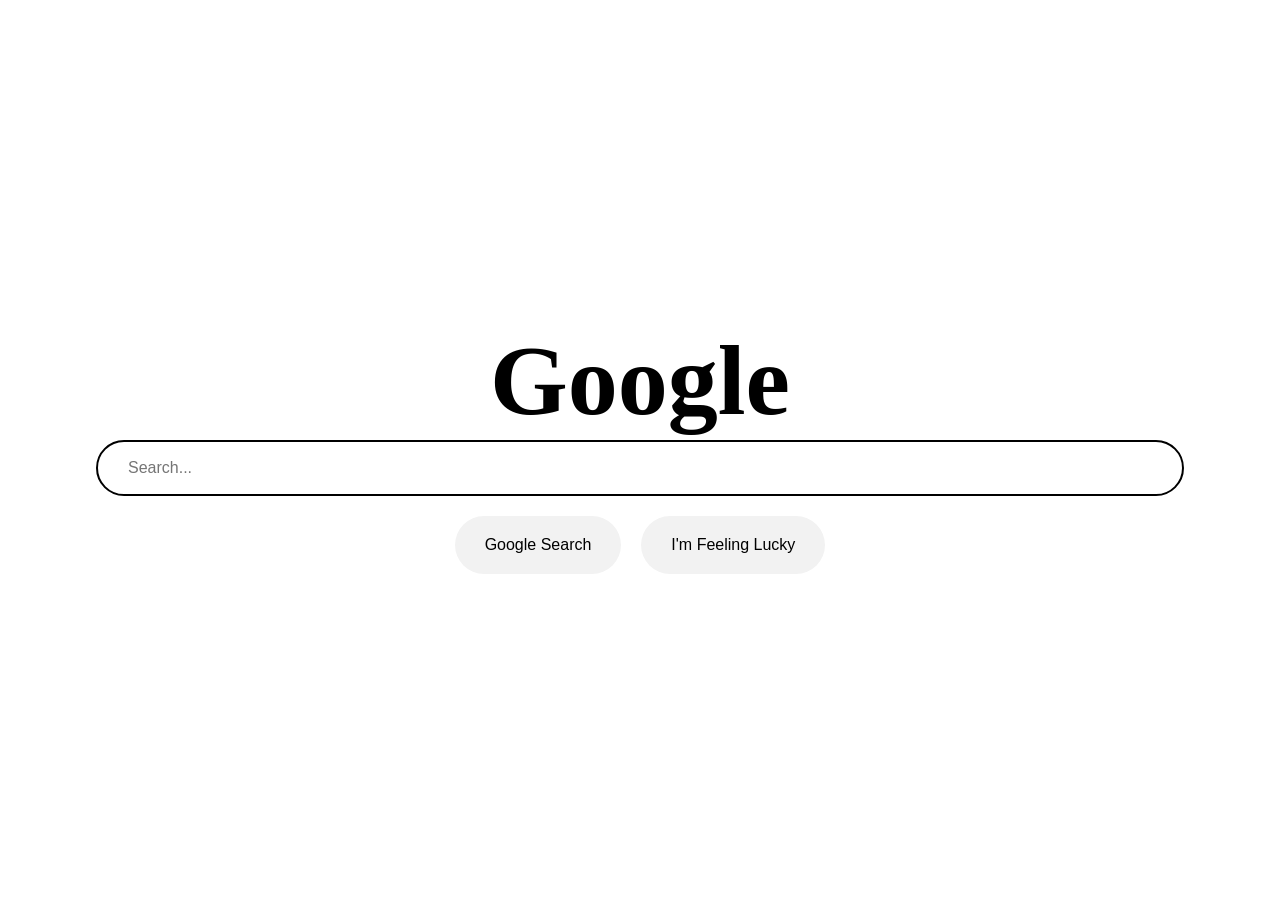
<file: Day-1/index.html>
<!DOCTYPE html>
<html lang="en">
<head>
    <meta charset="UTF-8">
    <meta name="viewport" content="width=device-width, initial-scale=1.0">
    <link rel="stylesheet" href="style.css">
    <title>Learning Platform.</title>
</head>
<body>
    <div class="logo">
        <h1>Google</h1>
    </div>
    <div class="input-field">
        <input type="text" placeholder="Search...">
    </div>
    <div class="btn">
        <button>Google Search</button>
        <button>I'm Feeling Lucky</button>
    </div>
</div>
</body>
</html>
</file>
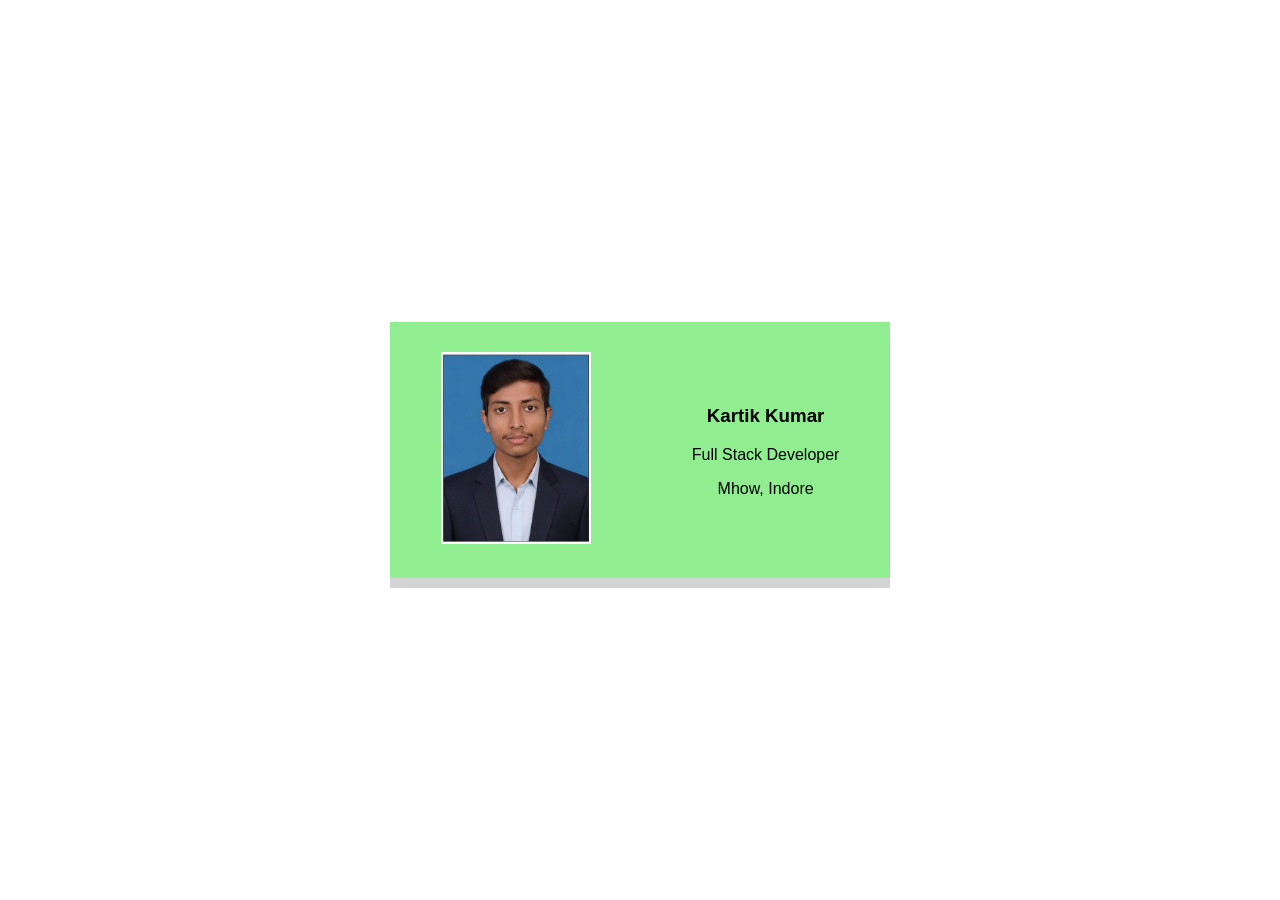
<file: Day-2/index.html>
<!DOCTYPE html>
<html lang="en">
<head>
    <meta charset="UTF-8">
    <meta name="viewport" content="width=device-width, initial-scale=1.0">
    <title>Card</title>
    <link rel="stylesheet" href="style.css">
</head>
<body>
    <div class="card-wrapper">
        <div class="my-img">
            <img src="./Images/5b73c21b-3898-42a6-b047-e69d95de300.jpg" 
            alt="Kartik Kumar's image wearing a suit and smiling with a blue background">
        </div>
        <div class="my-details">
            <h3>Kartik Kumar</h3>
            <p>Full Stack Developer</p>
            <p>Mhow, Indore</p>
        </div>
    </div>
</body>
</html>
</file>
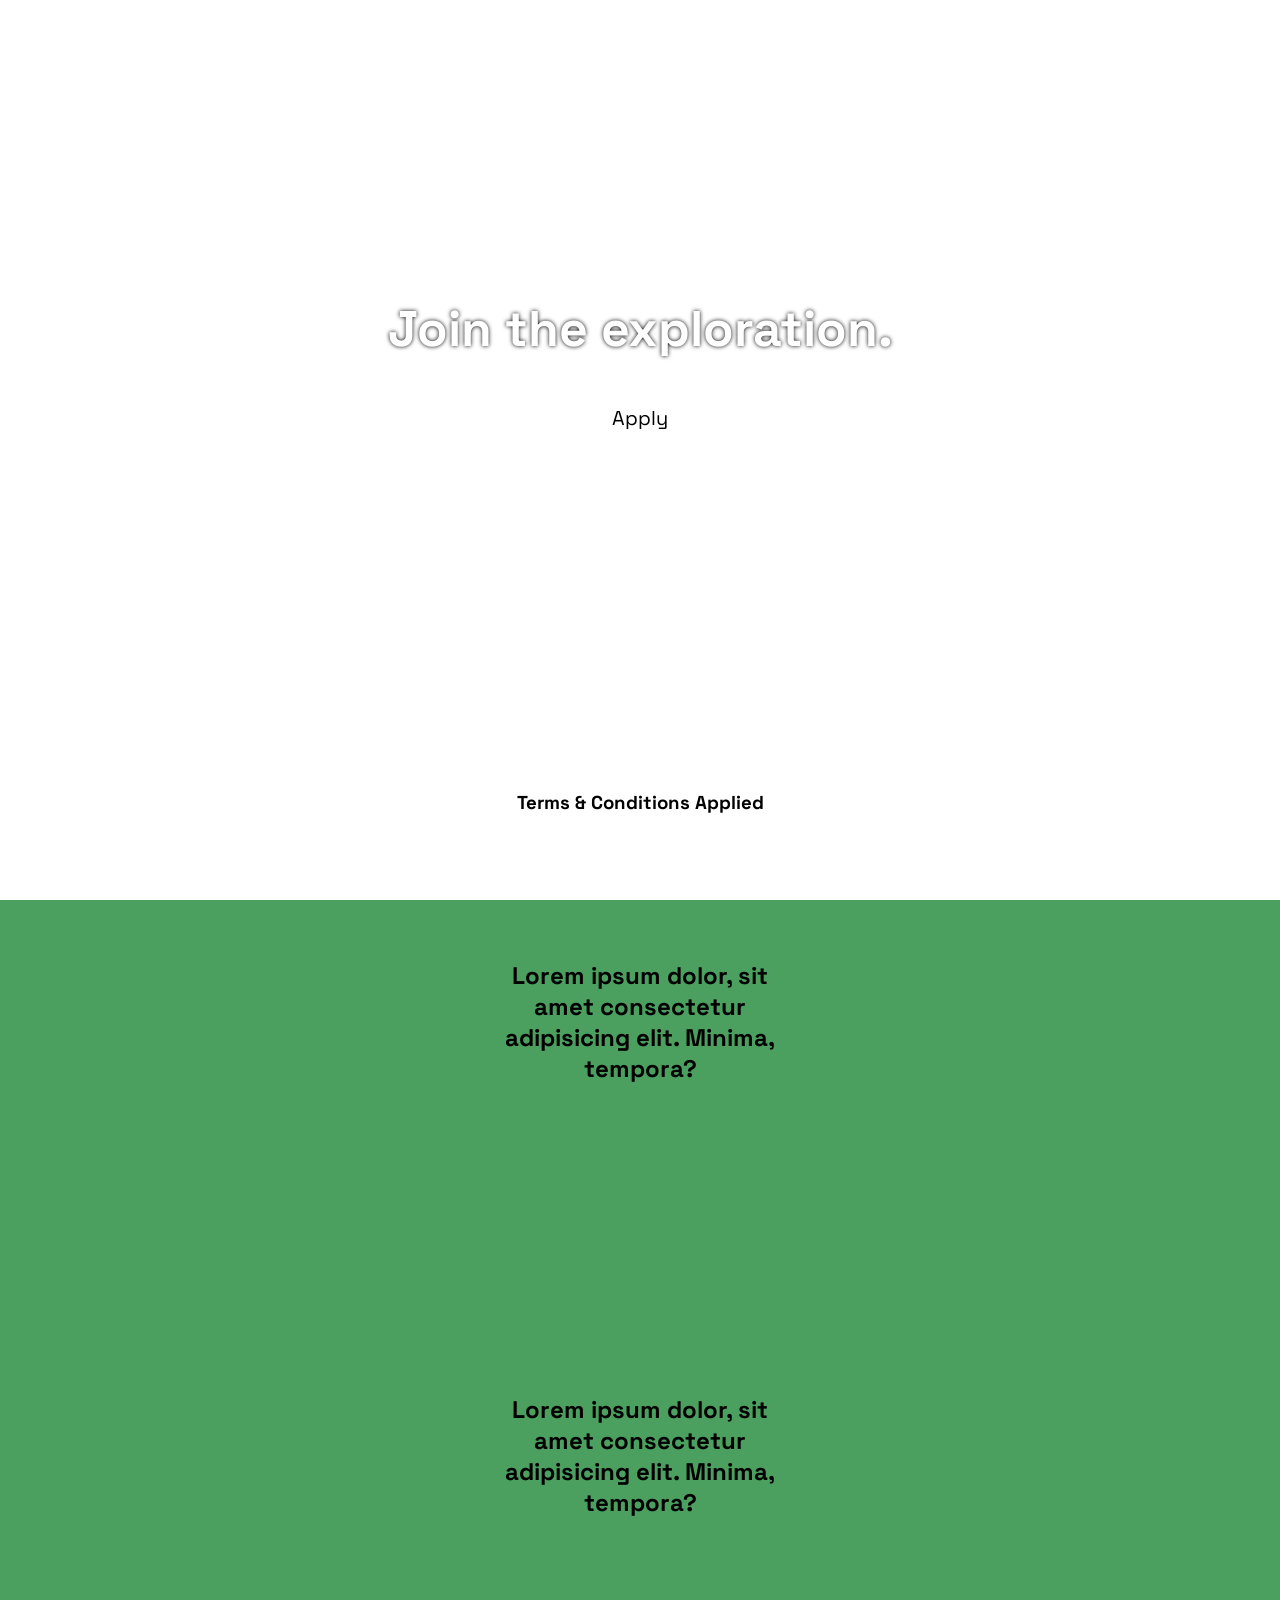
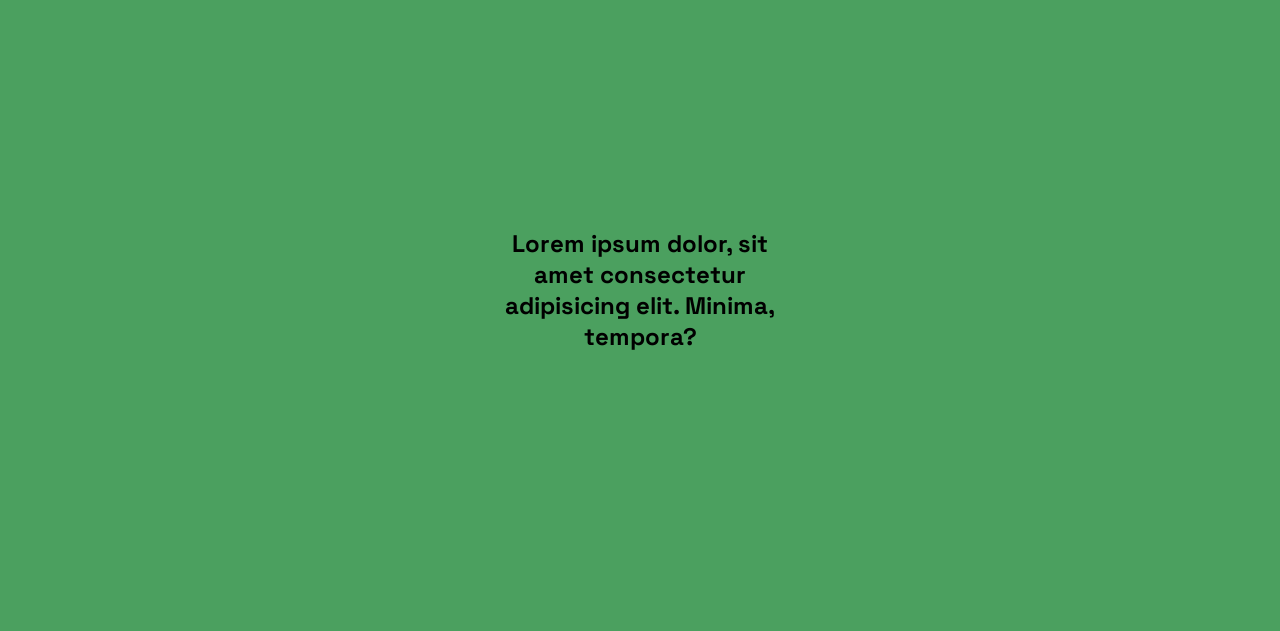
<file: Day-3/index.html>
<!DOCTYPE html>
<html lang="en">

<head>
    <meta charset="UTF-8">
    <meta name="viewport" content="width=device-width, initial-scale=1.0">
    <title>Space-site</title>
    <link rel="stylesheet" href="style.css">
</head>

<body>
    <main class="">
        <div class="main-wrapper">
            <h1 class="heading">Join the exploration.</h1>
            <button class="btn">Apply</button>
        </div>
        <div class="footer-wrapper">
            <h3>Terms & Conditions Applied</h3>
        </div>
    </main>
<!-- ------------------------------------------------------ -->
    <article>
        <div class="section-wrapper">
            <h2>Lorem ipsum dolor, sit amet consectetur adipisicing elit. Minima, tempora?</h2>
            <div class="img-wrapper">
                  <div class="img-content">
                    <button>Know More</button> 
                  </div>
            </div>
        </div>
        <div class="section-wrapper">
            <h2>Lorem ipsum dolor, sit amet consectetur adipisicing elit. Minima, tempora?</h2>
            <div class="img-wrapper">
                <div class="img-content">
                    <button>Know More</button> 
                  </div>
            </div>
        </div>
        <div class="section-wrapper">
            <h2>Lorem ipsum dolor, sit amet consectetur adipisicing elit. Minima, tempora?</h2>
            <div class="img-wrapper">
                <div class="img-content">
                    <button>Know More</button> 
                  </div>
            </div>
        </div>
    </article>
</body>
</html>
</file>
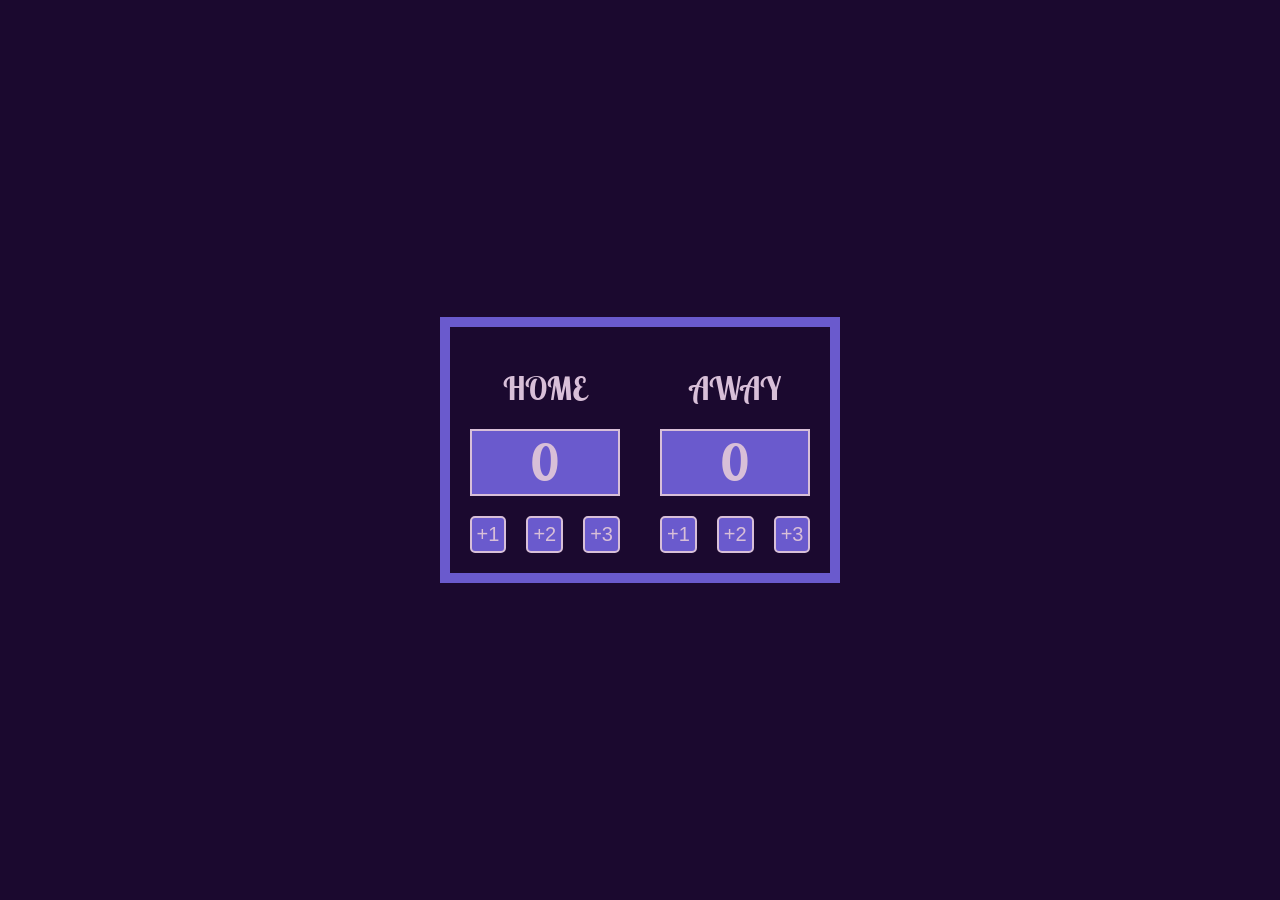
<file: Projects/Project - 1/index.html>
<!DOCTYPE html>
<html lang="en">
<head>
    <meta charset="UTF-8">
    <meta name="viewport" content="width=device-width, initial-scale=1.0">
    <title>Score Board</title>
    <link rel="stylesheet" href="style.css">
</head>
<body>
    <div class="main-container">
        <div class="home-wrapper">
            <h1>HOME</h1>
            <div class="home-score">0</div>
            <div class="update-score">
                <button onclick="homeAddOne()">+1</button>
                <button onclick="homeAddTwo()">+2</button>
                <button onclick="homeAddThree()">+3</button>
            </div>
        </div>    
        <div class="away-wrapper">
            <h1>AWAY</h1>
            <div class="away-score">0</div>
            <div class="update-score">
                <button onclick="awayAddOne()">+1</button>
                <button onclick="awayAddTwo()">+2</button>
                <button onclick="awayAddThree()">+3</button>
            </div>
        </div>
    </div>

    
    <script src="./script.js"></script>
</body>
</html>
</file>
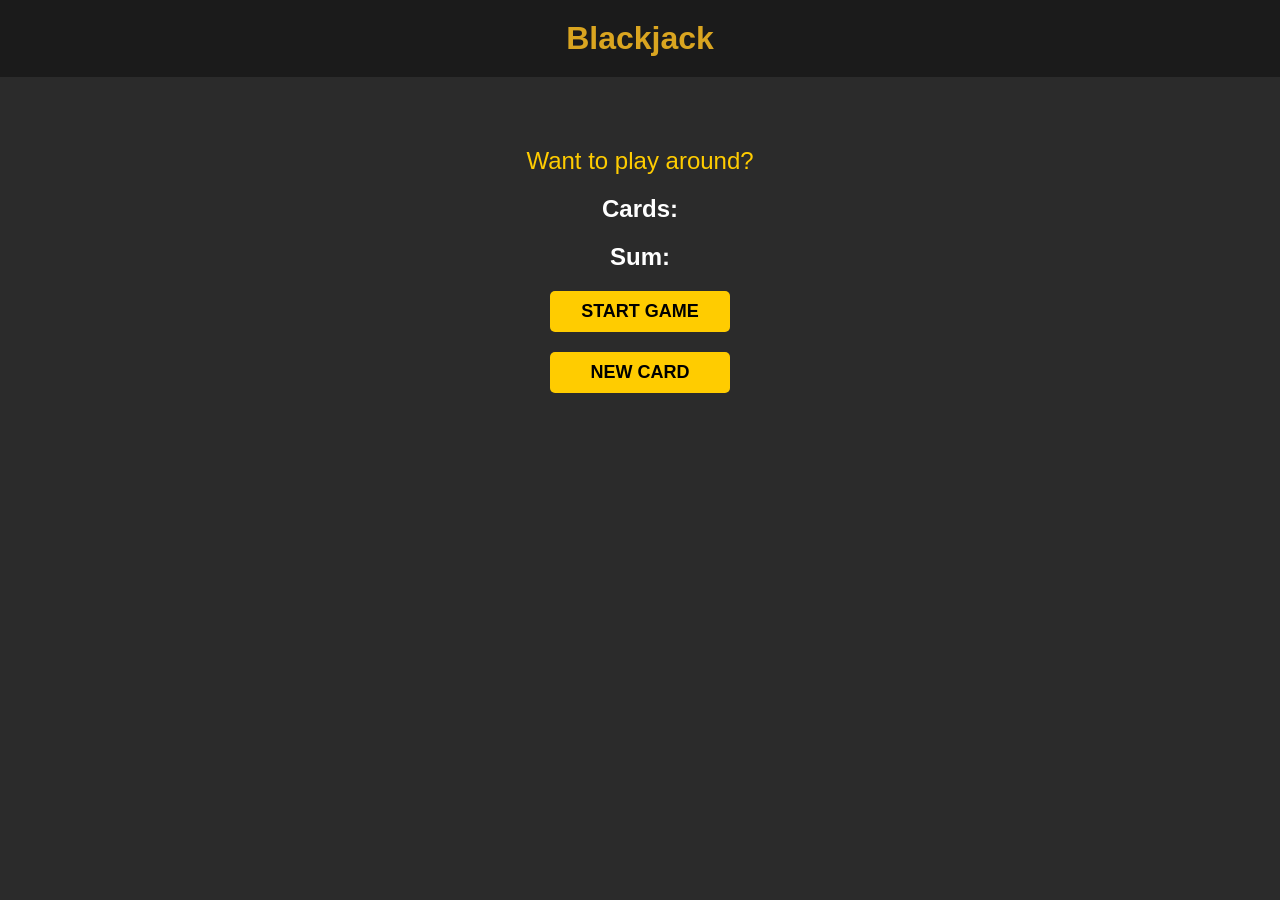
<file: Projects/Project - 2/index.html>
<!DOCTYPE html>
<html lang="en">
<head>
    <meta charset="UTF-8">
    <meta name="viewport" content="width=device-width, initial-scale=1.0">
    <title>Project - 2</title>
    <link rel="stylesheet" href="style.css">
</head>
<body>
    <nav>
        <p><h1>Blackjack</h1></p>
    </nav>
    <main>
        <p id="message-el">Want to play  around?</p>
        <p id="cards-el">Cards:</p>
        <p id="sum-el">Sum:</p>

        <button id="start-game-btn" onclick="startGame()">START GAME</button>
        <button id="new-card-btn" onclick="newCard()">NEW CARD</button>
    </main>
    <script src="./script.js"></script>
</body>
</html>
</file>
<file: Day-1/style.css>
body
{
    margin: 0px;
    padding: 0px;
    box-sizing: border-box;
    height: 100vh;
    display: flex;
    flex-direction: column;
    /* justify-content: center; */
    align-items: center;
    /* border: 10px solid orange; */
    padding-top: 25%;
    padding-bottom: 30%;
}

.logo{
    margin:auto;
    height: 120px;
    display: flex;
    justify-content: center;
    align-items: center;
    /* border: 2px solid black; */
}

h1{
    font-size: 100px;
}

.input-field
{
    /* border: 2px solid red; */
    display: flex;
    justify-content: center;
    align-items: center;
    width: 100vw;
}

input
{
    height: 50px;
    border-radius: 90px;
    border: 2px solid black;
    width: 80%;
    padding-left: 30px;
    padding-right: 30px;
    font-size: 16px;
}

.btn
{
    margin-top: 20px;
    gap: 20px;
    display: flex;
}

button{
    font-size: 16px;
    border-radius: 90px;
    /* border: 2px solid black; */
    border: none;
    background-color: #f2f2f2;
    padding: 20px 30px 20px 30px 
}
</file>
<file: Day-2/style.css>
body
{
    margin: 0px;
    padding: 0px;
    box-sizing: border-box;
    /* border: 20px solid black; */
    height: 100vh;
    display:flex;
    justify-content: center;
    align-items: center;
    flex-direction: row;
    font-family: Arial, Helvetica, sans-serif;
}

.card-wrapper
{
    /* border-bottom: 12px solid slateblue; */
    box-shadow: 0px 10px 0px 0px lightgray;
    background-color: lightgreen;
    padding: 30px 0px 30px 0px;
    display: flex;
    width: 500px;
    /* gap: 20px; */
    justify-content: space-around;
    align-items: center;
}

img
{
    width: 150px;
    height: auto;
}

.my-details
{
    /* border: 2px solid green; */
    text-align: center;
}
</file>
<file: Day-3/style.css>
@import url('https://fonts.googleapis.com/css2?family=Space+Grotesk:wght@300..700&display=swap');

body
{
    margin: 0;
    padding: 0;
    box-sizing: border-box;

    font-family: 'Space Grotesk', sans-serif;
    font-optical-sizing: auto;
    font-style: normal;

    /* background-image: url("https://images.unsplash.com/photo-1543722530-d2c3201371e7?q=80&w=1474&auto=format&fit=crop&ixlib=rb-4.1.0&ixid=M3wxMjA3fDB8MHxwaG90by1wYWdlfHx8fGVufDB8fHx8fA%3D%3D"); */
    /* background-image: url("https://media0.giphy.com/media/v1.Y2lkPTc5MGI3NjExZjdkeWZ1c2lnMWd2ZnFmdGs4c3h6bjdkYWhnNzRjczgzN3RrMXh5ciZlcD12MV9pbnRlcm5hbF9naWZfYnlfaWQmY3Q9Zw/3og0IyRiAsl1Pczi6Y/giphy.gif"); */
    /* background-size:cover; */
    /* background-position: center; */
    /* height: 100vh; */
    /* background-repeat: no-repeat; */

    /* display: flex;
    justify-content: center;
    flex-direction: column;
    align-items: center; */
}

main{
    box-sizing: inherit;
    display: flex;
    flex-direction: column;
    height: 100vh;
    /* border: 10px solid ; */
}

.main-wrapper
{
    display: flex;
    flex-direction: column;
    justify-content: center;
    align-items: center;
    /* width: 100vw; */
    height: 80%;

    background-image: url("https://media0.giphy.com/media/v1.Y2lkPTc5MGI3NjExZjdkeWZ1c2lnMWd2ZnFmdGs4c3h6bjdkYWhnNzRjczgzN3RrMXh5ciZlcD12MV9pbnRlcm5hbF9naWZfYnlfaWQmY3Q9Zw/3og0IyRiAsl1Pczi6Y/giphy.gif");
    background-size: cover;
    /* background-position: center; */
    background-repeat: no-repeat;
}

.heading
{
    color: white;
    font-size: 50px;
    /* text-shadow: -5px 5px 1px black; */
    text-shadow: 0px 0px 4px black;
}

.btn
{
    padding: 10px 20px;
    font-size: 20px;
    background-color: white;
    border: none;
    border-radius: 5px;
    cursor: pointer;
    font-family: 'Space Grotesk', sans-serif;
}

.footer-wrapper
{
    display: flex;
    justify-content: center;
    align-items: center;
    /* flex-direction: column; */
    border: 10px solid white;
    height: 20%;
}

/* -------------------------------------------------------- */
article
{
    box-sizing: inherit;
    display: flex;
    gap: 10px;
    justify-content: space-around;
    align-items: center;
    flex-direction: column;

    background: rgb(75, 160, 95);
    /* border: 20px solid red; */
    /* height: 100vh; */
    /* width: 100vw; */

    padding: 20px 0px;
}

.img-wrapper
{
    /* border: 10px solid black; */
    height: 200px;
    width: 200px;

    background-image: url("https://images.unsplash.com/photo-1484589065579-248aad0d8b13?q=80&w=759&auto=format&fit=crop&ixlib=rb-4.1.0&ixid=M3wxMjA3fDB8MHxwaG90by1wYWdlfHx8fGVufDB8fHx8fA%3D%3D");

    background-size: cover;
    background-position: center;

    display: flex;
    justify-content: center;
    align-items: center;
}

.section-wrapper
{
    width: 300px;
    /* border: 2px solid saddlebrown; */
    display: flex;
    gap: 20px;
    padding: 20px 0px; 
    flex-direction: column;
    justify-content: space-around;
    align-items: center;
    text-align: center;
}


.img-wrapper:hover
{
   background: none;
}

button
{
    text-decoration: none;
    border: none;
    border-radius: 5px;
    font-weight: inherit;
    font-family: inherit;
    font-size: inherit;
    text-shadow: inherit;
    cursor: pointer;
}

.img-content
{
    opacity: 0;
    height: 100%;
    width: 100%;
    display: flex;
    justify-content: center;
    align-items: center;
    color: black;
    font-size: 20px;
    text-shadow: 0px 0px 4px white;
    font-weight: bold;
}
.img-content:hover
{
    opacity: 1;
}
</file>
<file: Projects/Project - 1/style.css>
@import url('https://fonts.googleapis.com/css2?family=Lobster+Two:ital,wght@0,400;0,700;1,400;1,700&display=swap');

body
{
    margin: 0;
    padding: 0;
    box-sizing: border-box;
    background: rgb(27, 9, 47);
    background-repeat: no-repeat;
    height: 100vh;

    display: flex;
    justify-content: space-around;
    align-items: center;

    font-family: "Lobster Two", sans-serif;
    font-weight: 400;
    font-style: normal;
    color:thistle;

}

.main-container
{
    display: flex;
    justify-content: space-around;
    align-items: top;
    border: 10px solid slateblue;

    /* width: 50%; */
}

.home-wrapper, .away-wrapper
{
    text-align: center;
    padding: 20px;
    /* border: 2px solid red; */
}

.home-score, .away-score
{
    border: 2px solid thistle;

    background-color:slateblue;

    display: flex;
    justify-content: center;
    align-items: center;

    font-weight: bold;
    font-size: 50px;
}

.update-score
{
    display: flex;
    justify-content: space-around;
    align-items: center;
    gap: 20px;
    margin-top: 20px;
}

button
{
    background-color: slateblue;
    padding: 5px;
    color: inherit;
    font-size: 20px;
    border: 2px solid thistle;
    border-radius: 5px;
    cursor: pointer;
}
</file>
<file: Projects/Project - 2/style.css>
*{
    margin: 0;
    padding: 0;
    box-sizing: border-box;
}

body{
    background-color: #2b2b2b;
    color: white;
    font-family: 'Segoe UI', Tahoma, Geneva, Verdana, sans-serif;
}

nav{
    background-color: #1b1b1b;
    padding: 20px;
    text-align: center;
}

nav h1{
    color: goldenrod;
    font-size: 2rem;
}

main
{
    margin: 50px auto;
    padding: 20px;
    /* border: 2px solid white; */
    display: flex;
    flex-direction: column;
    align-items: center;
    gap : 20px;
    /* font-size: 1.5rem; */
}

#message-el{
    /* border: 1px solid white; */
    color: #ffcc00;
    font-size: 1.5rem;
}   

#cards-el{
    /* border: 1px solid white; */
    /* color: #00ccff; */
    font-size: 24px;
    font-weight: bold;
}

#sum-el{
    /* border: 1px solid white; */
    /* color: #ff66cc; */
    font-weight: bold;
    font-size: 24px;
}

button{
    padding: 10px 20px;
    font-size: 18px;
    font-weight: bold;
    background-color: #ffcc00;
    color: black;
    border: none;
    border-radius: 5px;
    cursor: pointer;
    width: 180px;
}
</file>
